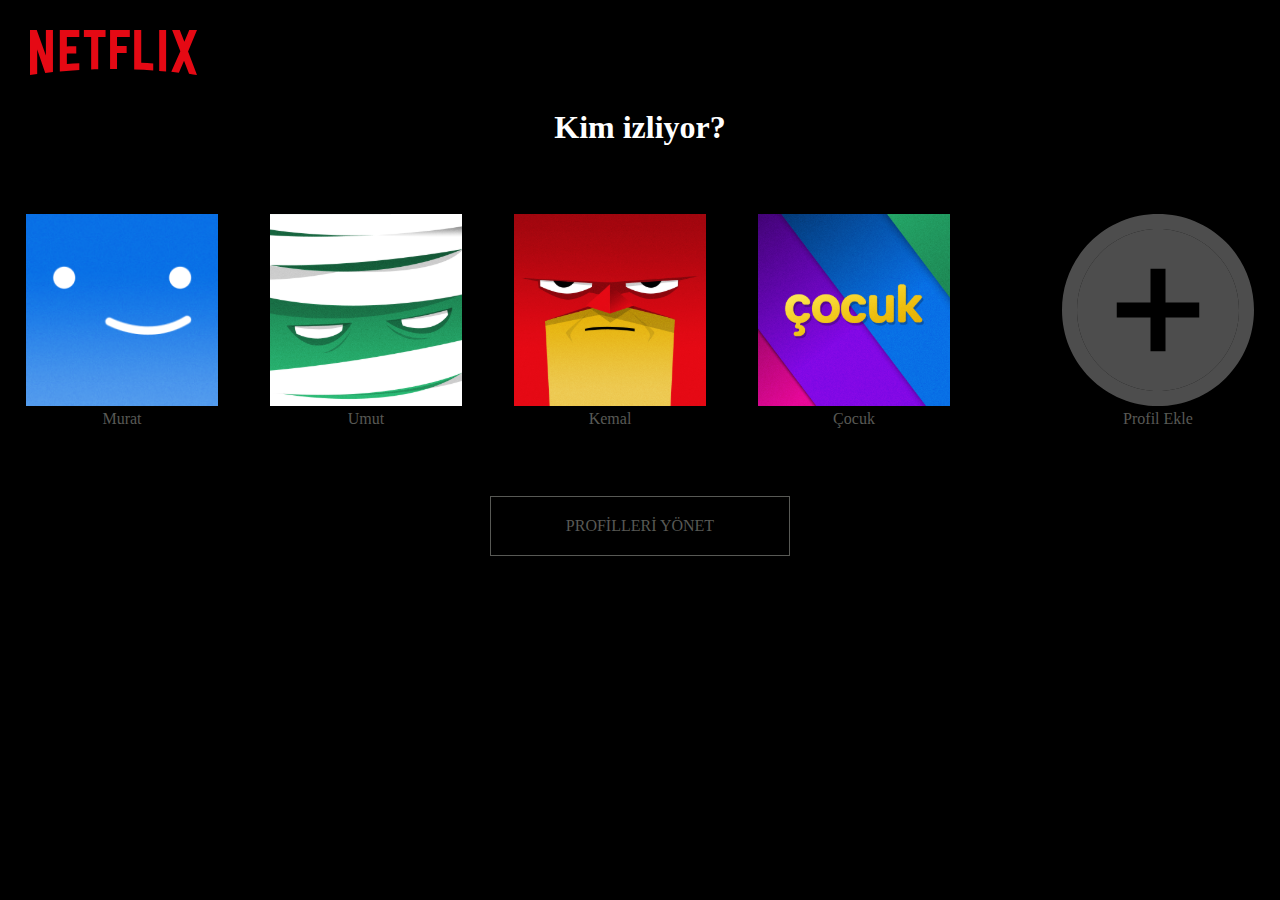
<file: profile.html>
<!DOCTYPE html>
<html lang="en">
<head>
    <meta charset="UTF-8">
    <meta http-equiv="X-UA-Compatible" content="IE=edge">
    <meta name="viewport" content="width=device-width, initial-scale=1.0">
     <!-- FONT AWESOME ICON -->
     <link rel="stylesheet" 
     href="https://cdnjs.cloudflare.com/ajax/libs/font-awesome/4.7.0/css/font-awesome.min.css">
     <!-- FAVICON -->
     <link rel="icon" type="image/x-icon" href="./assets/logo.svg"  sizes="32x32">
     <!-- CSS LINKING -->
    <link rel="stylesheet" href="./css/profile.css">
    <title>Document</title>
</head>
<body>
   <div class="container">
    <div class="logo">
        <img src="./assets/logo.svg" alt="">
    </div>
    <div class="cont">
        <h1>Kim izliyor?</h1>
        <div class="wrapper">
            <figure>
                <a href="./user.html"><img src="./assets/profiile-iimg.png" alt=""></a>
                <figcaption>Murat</figcaption>
            </figure>
            <figure>
                <a href="./user.html"><img src="./assets/profile-img1.svg" alt=""></a>
                <figcaption>Umut</figcaption>
            </figure>
            <figure>
                <a href="./user.html"><img src="./assets/profile-img2.svg" alt=""></a>
                <figcaption>Kemal</figcaption>
            </figure>
            <figure>
              <a href="./user.html"> <img src="./assets/profile-img3.svg" alt=""></a>
                <figcaption>Çocuk</figcaption>
            </figure>
            <figure class="end"> 
              <a href="./user.html"> <img src="./assets/profile-img4.svg" alt=""></a>
                <figcaption>Profil Ekle</figcaption>
            </figure>
        </div>
        <div class="btn">
            <a href="./user.html">PROFİLLERİ YÖNET</a>
        </div>
    </div>
   </div> 
</body>
</html>
</file>
<file: css/profile.css>
*{
    padding: 0;
    margin: 0;
    box-sizing: border-box;
}
.container{
    min-height: 100vh;
    max-width: 100%;
    background-color: black;
}
.logo{
    padding: 30px;
}
.wrapper{
    width: 100%;
    min-height: 350px;
    display: flex;
    justify-content: center;
    align-items: center;
}
.end{
    gap: 80px;
    margin-left: 60px;
}

figure{
    width: 15%;
    text-align: center;
}
 h1{
    color: white;
    text-align: center;
}
figcaption{
    color: #585955;
}
.btn{
    border: 1px solid #585955;
    text-align: center;
    width: 300px;
    padding: 20px;
    margin: auto;
}
a{
    color: #585955;
    text-align: center;
    text-decoration: none;
}
@media only screen and (max-width: 1280px){
    .cont{
        padding-bottom: 20px;
    }
    .wrapper{
        justify-content: space-around;
    }
    figure{
        width: 15% 
    }
    figure img{
        width: 100%;
    }
}
@media only screen and (max-width: 800px){
    .cont{
        padding-bottom: 40px;
    }
    .wrapper{
        flex-direction: column;
    }
    figure{
        width: 70%;
        padding: 10px 0;
    }
    figure img{
        object-fit: cover;
        width: 100%;
    }
    .end{
        margin: 20px 0;
    }
    
    
}
</file>
